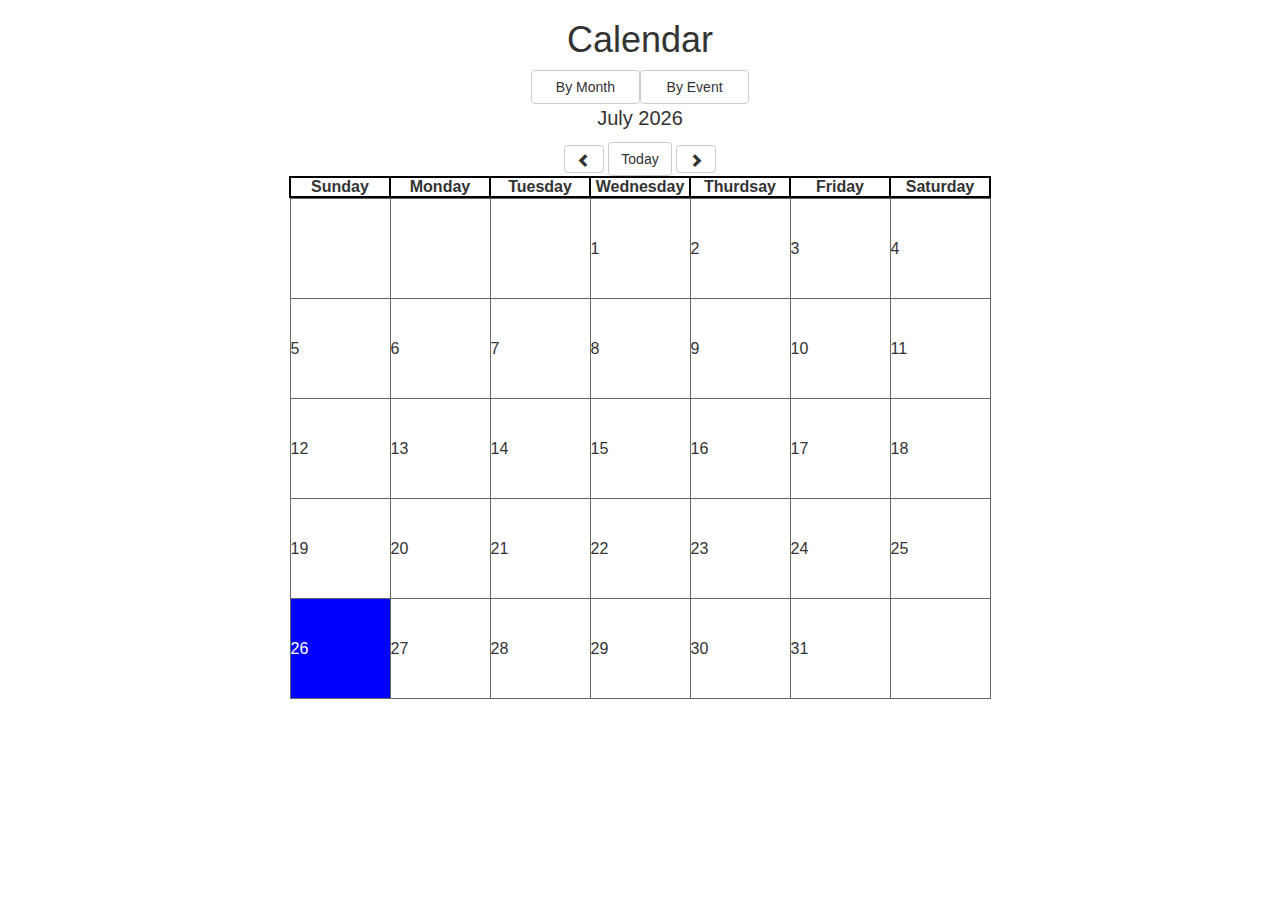
<file: calendar/index.html>
<html>
    <head>
        <title>Calendar</title>

    </head>
    <body>
        <center>
            <div class="row">           
                <h1 class="col-md-12">Calendar</h1>

            </div>
            <div class="row">
                <button id="calendar" class="col-md-1 col-md-offset-5 btn btn-default">
                    By Month
                </button>
                <button id="eventList" class="col-md-1 btn btn-default">
                    By Event
                </button>
            </div>

        
            <div class"row">
                <div id="month"></div>
            </div>
            <div class="row">
                <button class="btn btn-default" id="back">
                    <span class="glyphicon glyphicon-chevron-left"></span>
                </button> 
                <button id="todaytoday" class="btn btn-default">
                    Today
                </button>
                <button class="btn btn-default" id="forward">
                    <span class="glyphicon glyphicon-chevron-right"></span>
                </button>
            </div>
         
            <div id="mainContainer"></div>

        </center>
    </body>
     <!-- Latest compiled and minified CSS -->
    <link rel="stylesheet" href="http://maxcdn.bootstrapcdn.com/bootstrap/3.2.0/css/bootstrap.min.css">
    <link rel="stylesheet" href="style.css" type="text/css" />
    <!-- jQuery library -->
    <script src="https://ajax.googleapis.com/ajax/libs/jquery/1.11.1/jquery.min.js"></script>
    
    <!-- Latest compiled JavaScript -->
    <script src="http://maxcdn.bootstrapcdn.com/bootstrap/3.2.0/js/bootstrap.min.js"></script>
    <script type="text/javascript" src="calendar.js"></script>

</html>
</file>
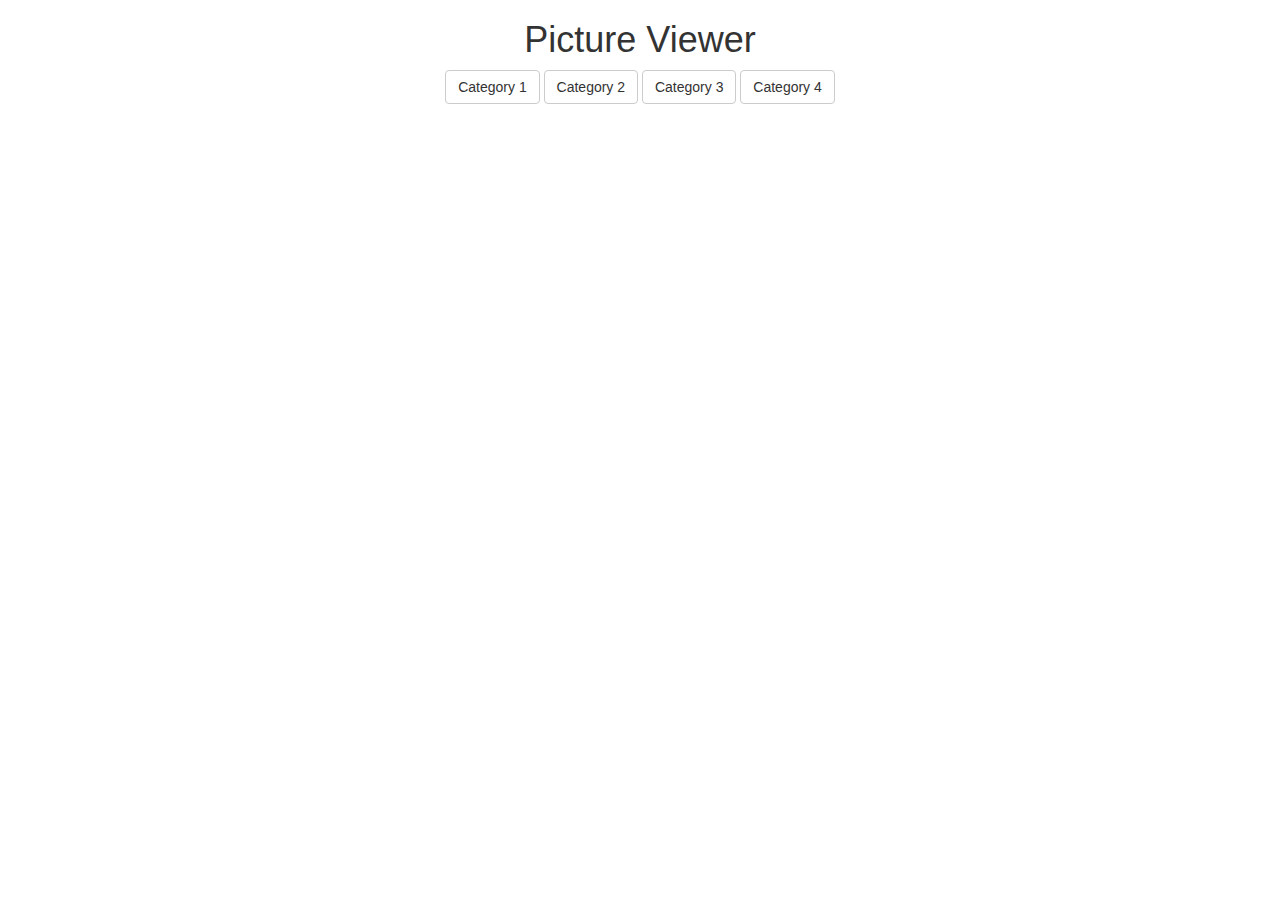
<file: PictureViewer/index.html>
<html>
    <head>
        <title>Picture Viewer</title>
        <style>

        </style>


    </head>
    <body>
        <center>
            <h1>Picture Viewer</h1>
            
            <button class="btn btn-default" id="cat1">Category 1</button>
            <button class="btn btn-default" id="cat2">Category 2</button>
            <button class="btn btn-default" id="cat3">Category 3</button>
            <button class="btn btn-default" id="cat4">Category 4</button>
            <div id="main" class="popup-gallery"></div>
        </center>
        
        <!-- Magnific Popup core CSS file -->
<link rel="stylesheet" href="magnific-popup/magnific-popup.css"> 



    <!-- Latest compiled and minified CSS -->
    <link rel="stylesheet" href="http://maxcdn.bootstrapcdn.com/bootstrap/3.2.0/css/bootstrap.min.css">

    <!-- jQuery library -->
    <script src="https://ajax.googleapis.com/ajax/libs/jquery/1.11.1/jquery.min.js"></script>

    <!-- Latest compiled JavaScript -->
    <script src="http://maxcdn.bootstrapcdn.com/bootstrap/3.2.0/js/bootstrap.min.js"></script>
    <!-- Magnific Popup core JS file -->
<script src="magnific-popup/jquery.magnific-popup.js"></script>
    <script type="text/javascript" language="javascript" src="magnific-popup/piclist.js"></script>
    </body>
</html>
</file>
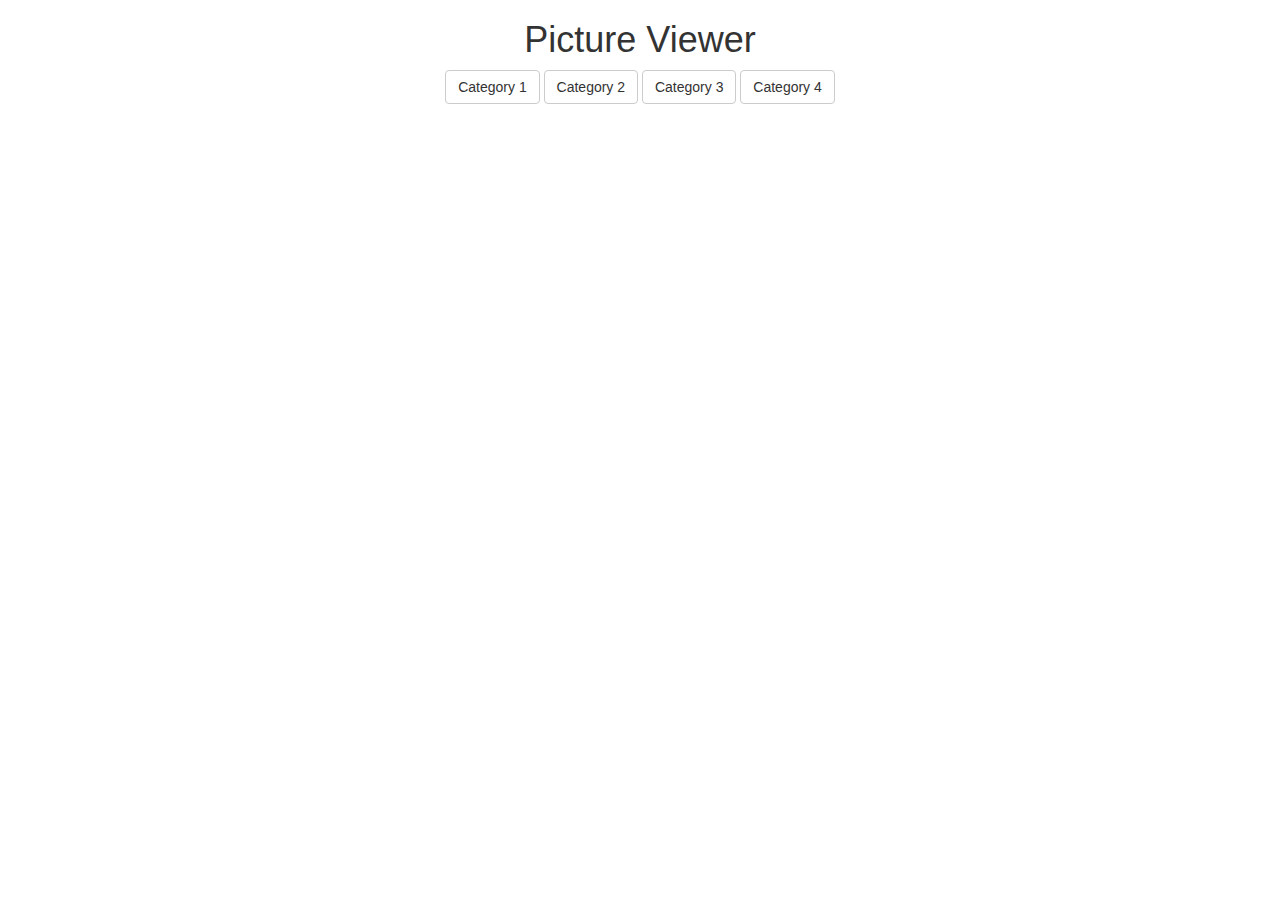
<file: PictureViewer2/index.html>
<html>
    <head>
        <title>Picture Viewer</title>
        <style>

        </style>


    </head>
    <body>
        <center>
            <h1>Picture Viewer</h1>
            
            <button class="btn btn-default" id="cat1">Category 1</button>
            <button class="btn btn-default" id="cat2">Category 2</button>
            <button class="btn btn-default" id="cat3">Category 3</button>
            <button class="btn btn-default" id="cat4">Category 4</button>
            <div id="main" class="popup-gallery"></div>
        </center>
        
        <!-- Magnific Popup core CSS file -->
<link rel="stylesheet" href="magnific-popup/magnific-popup.css"> 



    <!-- Latest compiled and minified CSS -->
    <link rel="stylesheet" href="http://maxcdn.bootstrapcdn.com/bootstrap/3.2.0/css/bootstrap.min.css">

    <!-- jQuery library -->
    <script src="https://ajax.googleapis.com/ajax/libs/jquery/1.11.1/jquery.min.js"></script>

    <!-- Latest compiled JavaScript -->
    <script src="http://maxcdn.bootstrapcdn.com/bootstrap/3.2.0/js/bootstrap.min.js"></script>
    <!-- Magnific Popup core JS file -->
<script src="magnific-popup/jquery.magnific-popup.js"></script>
    <script type="text/javascript" src="piclist.js"></script>
    </body>
</html>
</file>
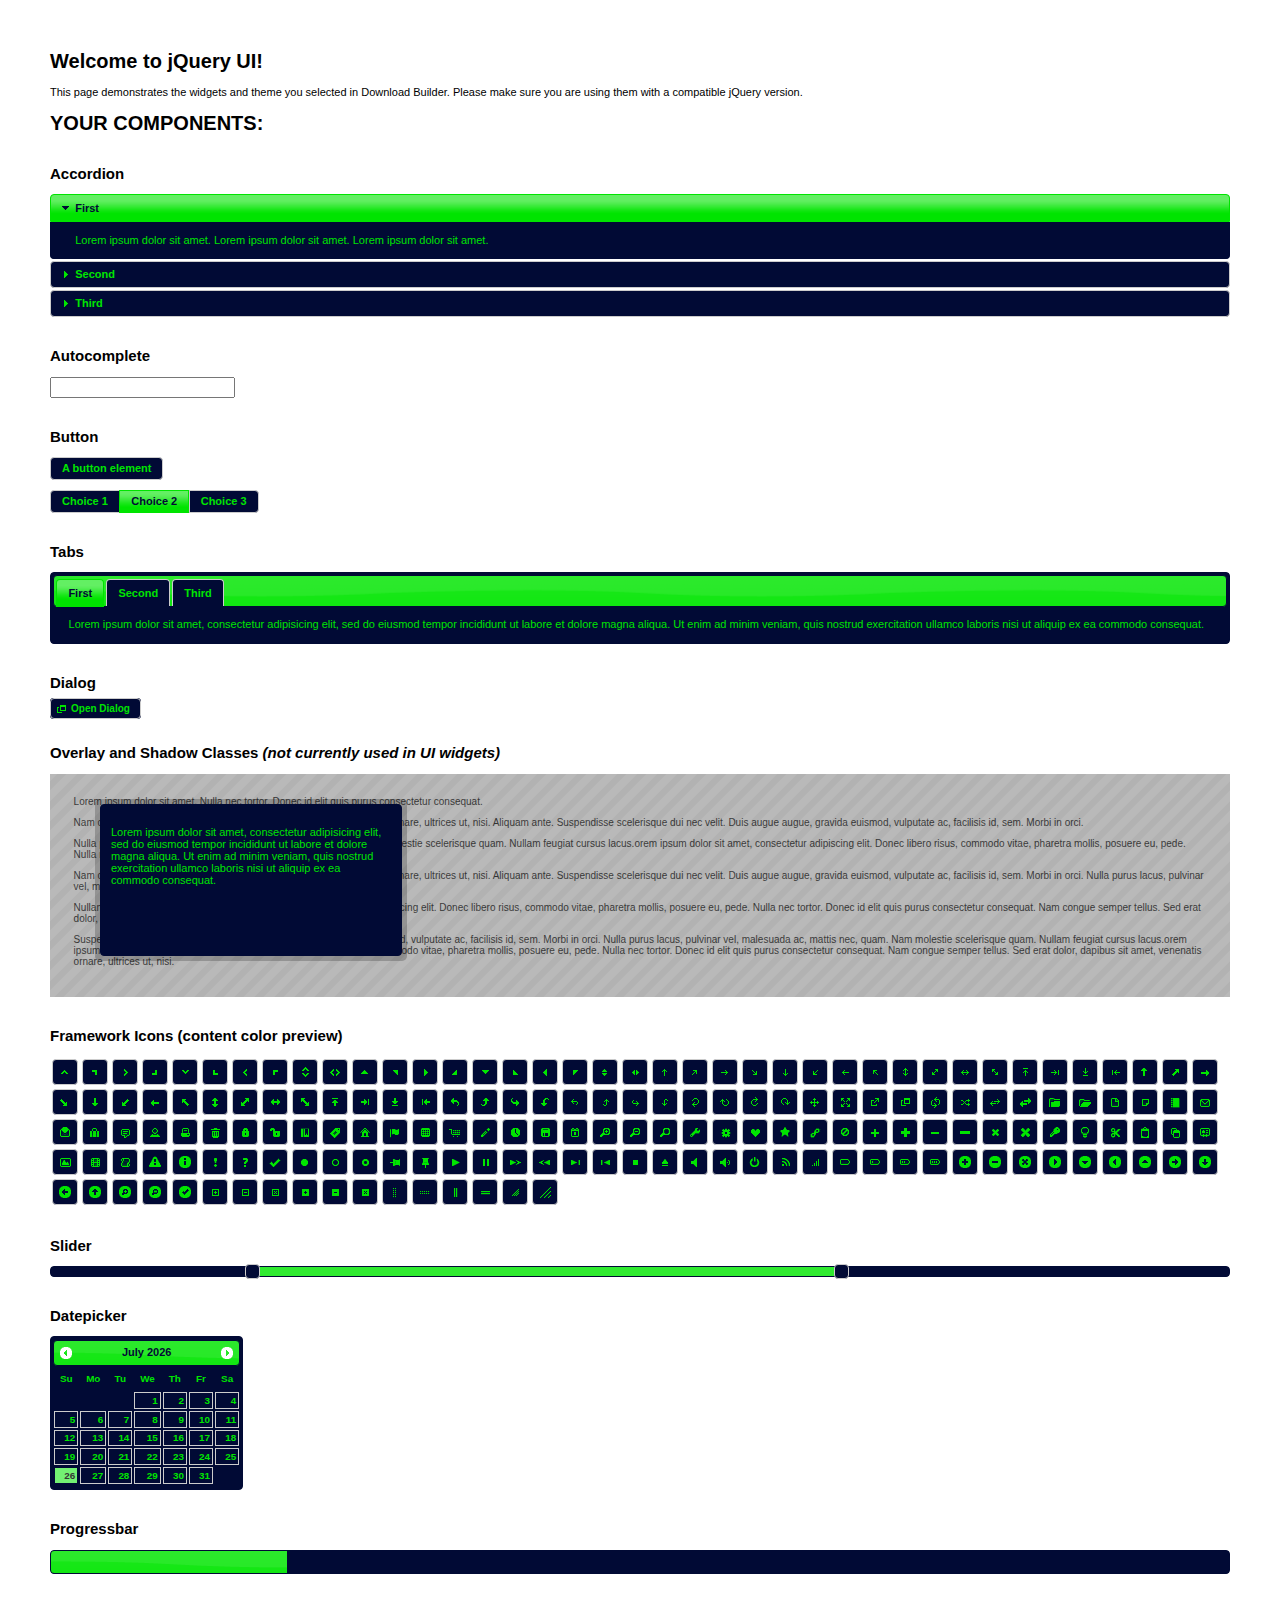
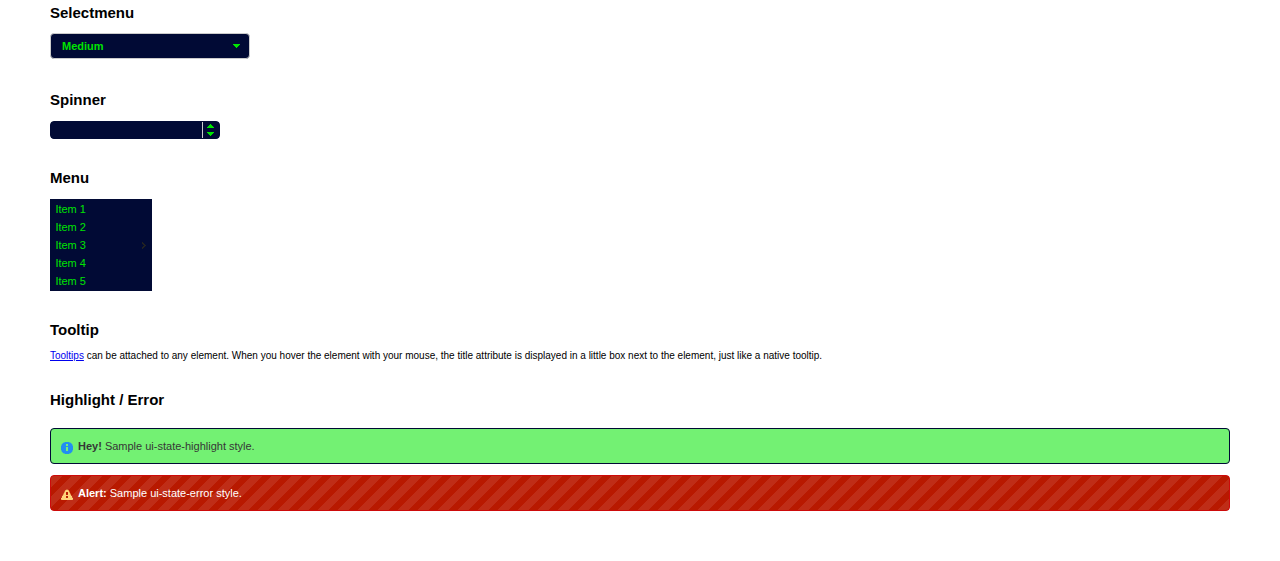
<file: NumberMuncher/jquery-ui-1.11.4.custom/index.html>
<!doctype html>
<html lang="us">
<head>
	<meta charset="utf-8">
	<title>jQuery UI Example Page</title>
	<link href="jquery-ui.css" rel="stylesheet">
	<style>
	body{
		font: 62.5% "Trebuchet MS", sans-serif;
		margin: 50px;
	}
	.demoHeaders {
		margin-top: 2em;
	}
	#dialog-link {
		padding: .4em 1em .4em 20px;
		text-decoration: none;
		position: relative;
	}
	#dialog-link span.ui-icon {
		margin: 0 5px 0 0;
		position: absolute;
		left: .2em;
		top: 50%;
		margin-top: -8px;
	}
	#icons {
		margin: 0;
		padding: 0;
	}
	#icons li {
		margin: 2px;
		position: relative;
		padding: 4px 0;
		cursor: pointer;
		float: left;
		list-style: none;
	}
	#icons span.ui-icon {
		float: left;
		margin: 0 4px;
	}
	.fakewindowcontain .ui-widget-overlay {
		position: absolute;
	}
	select {
		width: 200px;
	}
	</style>
</head>
<body>

<h1>Welcome to jQuery UI!</h1>

<div class="ui-widget">
	<p>This page demonstrates the widgets and theme you selected in Download Builder. Please make sure you are using them with a compatible jQuery version.</p>
</div>

<h1>YOUR COMPONENTS:</h1>


<!-- Accordion -->
<h2 class="demoHeaders">Accordion</h2>
<div id="accordion">
	<h3>First</h3>
	<div>Lorem ipsum dolor sit amet. Lorem ipsum dolor sit amet. Lorem ipsum dolor sit amet.</div>
	<h3>Second</h3>
	<div>Phasellus mattis tincidunt nibh.</div>
	<h3>Third</h3>
	<div>Nam dui erat, auctor a, dignissim quis.</div>
</div>



<!-- Autocomplete -->
<h2 class="demoHeaders">Autocomplete</h2>
<div>
	<input id="autocomplete" title="type &quot;a&quot;">
</div>



<!-- Button -->
<h2 class="demoHeaders">Button</h2>
<button id="button">A button element</button>
<form style="margin-top: 1em;">
	<div id="radioset">
		<input type="radio" id="radio1" name="radio"><label for="radio1">Choice 1</label>
		<input type="radio" id="radio2" name="radio" checked="checked"><label for="radio2">Choice 2</label>
		<input type="radio" id="radio3" name="radio"><label for="radio3">Choice 3</label>
	</div>
</form>



<!-- Tabs -->
<h2 class="demoHeaders">Tabs</h2>
<div id="tabs">
	<ul>
		<li><a href="#tabs-1">First</a></li>
		<li><a href="#tabs-2">Second</a></li>
		<li><a href="#tabs-3">Third</a></li>
	</ul>
	<div id="tabs-1">Lorem ipsum dolor sit amet, consectetur adipisicing elit, sed do eiusmod tempor incididunt ut labore et dolore magna aliqua. Ut enim ad minim veniam, quis nostrud exercitation ullamco laboris nisi ut aliquip ex ea commodo consequat.</div>
	<div id="tabs-2">Phasellus mattis tincidunt nibh. Cras orci urna, blandit id, pretium vel, aliquet ornare, felis. Maecenas scelerisque sem non nisl. Fusce sed lorem in enim dictum bibendum.</div>
	<div id="tabs-3">Nam dui erat, auctor a, dignissim quis, sollicitudin eu, felis. Pellentesque nisi urna, interdum eget, sagittis et, consequat vestibulum, lacus. Mauris porttitor ullamcorper augue.</div>
</div>



<!-- Dialog NOTE: Dialog is not generated by UI in this demo so it can be visually styled in themeroller-->
<h2 class="demoHeaders">Dialog</h2>
<p><a href="#" id="dialog-link" class="ui-state-default ui-corner-all"><span class="ui-icon ui-icon-newwin"></span>Open Dialog</a></p>

<h2 class="demoHeaders">Overlay and Shadow Classes <em>(not currently used in UI widgets)</em></h2>
<div style="position: relative; width: 96%; height: 200px; padding:1% 2%; overflow:hidden;" class="fakewindowcontain">
	<p>Lorem ipsum dolor sit amet,  Nulla nec tortor. Donec id elit quis purus consectetur consequat. </p><p>Nam congue semper tellus. Sed erat dolor, dapibus sit amet, venenatis ornare, ultrices ut, nisi. Aliquam ante. Suspendisse scelerisque dui nec velit. Duis augue augue, gravida euismod, vulputate ac, facilisis id, sem. Morbi in orci. </p><p>Nulla purus lacus, pulvinar vel, malesuada ac, mattis nec, quam. Nam molestie scelerisque quam. Nullam feugiat cursus lacus.orem ipsum dolor sit amet, consectetur adipiscing elit. Donec libero risus, commodo vitae, pharetra mollis, posuere eu, pede. Nulla nec tortor. Donec id elit quis purus consectetur consequat. </p><p>Nam congue semper tellus. Sed erat dolor, dapibus sit amet, venenatis ornare, ultrices ut, nisi. Aliquam ante. Suspendisse scelerisque dui nec velit. Duis augue augue, gravida euismod, vulputate ac, facilisis id, sem. Morbi in orci. Nulla purus lacus, pulvinar vel, malesuada ac, mattis nec, quam. Nam molestie scelerisque quam. </p><p>Nullam feugiat cursus lacus.orem ipsum dolor sit amet, consectetur adipiscing elit. Donec libero risus, commodo vitae, pharetra mollis, posuere eu, pede. Nulla nec tortor. Donec id elit quis purus consectetur consequat. Nam congue semper tellus. Sed erat dolor, dapibus sit amet, venenatis ornare, ultrices ut, nisi. Aliquam ante. </p><p>Suspendisse scelerisque dui nec velit. Duis augue augue, gravida euismod, vulputate ac, facilisis id, sem. Morbi in orci. Nulla purus lacus, pulvinar vel, malesuada ac, mattis nec, quam. Nam molestie scelerisque quam. Nullam feugiat cursus lacus.orem ipsum dolor sit amet, consectetur adipiscing elit. Donec libero risus, commodo vitae, pharetra mollis, posuere eu, pede. Nulla nec tortor. Donec id elit quis purus consectetur consequat. Nam congue semper tellus. Sed erat dolor, dapibus sit amet, venenatis ornare, ultrices ut, nisi. </p>

	<!-- ui-dialog -->
	<div class="ui-overlay"><div class="ui-widget-overlay"></div><div class="ui-widget-shadow ui-corner-all" style="width: 302px; height: 152px; position: absolute; left: 50px; top: 30px;"></div></div>
	<div style="position: absolute; width: 280px; height: 130px;left: 50px; top: 30px; padding: 10px;" class="ui-widget ui-widget-content ui-corner-all">
		<div class="ui-dialog-content ui-widget-content" style="background: none; border: 0;">
			<p>Lorem ipsum dolor sit amet, consectetur adipisicing elit, sed do eiusmod tempor incididunt ut labore et dolore magna aliqua. Ut enim ad minim veniam, quis nostrud exercitation ullamco laboris nisi ut aliquip ex ea commodo consequat.</p>
		</div>
	</div>

</div>

<!-- ui-dialog -->
<div id="dialog" title="Dialog Title">
	<p>Lorem ipsum dolor sit amet, consectetur adipisicing elit, sed do eiusmod tempor incididunt ut labore et dolore magna aliqua. Ut enim ad minim veniam, quis nostrud exercitation ullamco laboris nisi ut aliquip ex ea commodo consequat.</p>
</div>



<h2 class="demoHeaders">Framework Icons (content color preview)</h2>
<ul id="icons" class="ui-widget ui-helper-clearfix">
	<li class="ui-state-default ui-corner-all" title=".ui-icon-carat-1-n"><span class="ui-icon ui-icon-carat-1-n"></span></li>
	<li class="ui-state-default ui-corner-all" title=".ui-icon-carat-1-ne"><span class="ui-icon ui-icon-carat-1-ne"></span></li>
	<li class="ui-state-default ui-corner-all" title=".ui-icon-carat-1-e"><span class="ui-icon ui-icon-carat-1-e"></span></li>
	<li class="ui-state-default ui-corner-all" title=".ui-icon-carat-1-se"><span class="ui-icon ui-icon-carat-1-se"></span></li>
	<li class="ui-state-default ui-corner-all" title=".ui-icon-carat-1-s"><span class="ui-icon ui-icon-carat-1-s"></span></li>
	<li class="ui-state-default ui-corner-all" title=".ui-icon-carat-1-sw"><span class="ui-icon ui-icon-carat-1-sw"></span></li>
	<li class="ui-state-default ui-corner-all" title=".ui-icon-carat-1-w"><span class="ui-icon ui-icon-carat-1-w"></span></li>
	<li class="ui-state-default ui-corner-all" title=".ui-icon-carat-1-nw"><span class="ui-icon ui-icon-carat-1-nw"></span></li>
	<li class="ui-state-default ui-corner-all" title=".ui-icon-carat-2-n-s"><span class="ui-icon ui-icon-carat-2-n-s"></span></li>
	<li class="ui-state-default ui-corner-all" title=".ui-icon-carat-2-e-w"><span class="ui-icon ui-icon-carat-2-e-w"></span></li>
	<li class="ui-state-default ui-corner-all" title=".ui-icon-triangle-1-n"><span class="ui-icon ui-icon-triangle-1-n"></span></li>
	<li class="ui-state-default ui-corner-all" title=".ui-icon-triangle-1-ne"><span class="ui-icon ui-icon-triangle-1-ne"></span></li>
	<li class="ui-state-default ui-corner-all" title=".ui-icon-triangle-1-e"><span class="ui-icon ui-icon-triangle-1-e"></span></li>
	<li class="ui-state-default ui-corner-all" title=".ui-icon-triangle-1-se"><span class="ui-icon ui-icon-triangle-1-se"></span></li>
	<li class="ui-state-default ui-corner-all" title=".ui-icon-triangle-1-s"><span class="ui-icon ui-icon-triangle-1-s"></span></li>
	<li class="ui-state-default ui-corner-all" title=".ui-icon-triangle-1-sw"><span class="ui-icon ui-icon-triangle-1-sw"></span></li>
	<li class="ui-state-default ui-corner-all" title=".ui-icon-triangle-1-w"><span class="ui-icon ui-icon-triangle-1-w"></span></li>
	<li class="ui-state-default ui-corner-all" title=".ui-icon-triangle-1-nw"><span class="ui-icon ui-icon-triangle-1-nw"></span></li>
	<li class="ui-state-default ui-corner-all" title=".ui-icon-triangle-2-n-s"><span class="ui-icon ui-icon-triangle-2-n-s"></span></li>
	<li class="ui-state-default ui-corner-all" title=".ui-icon-triangle-2-e-w"><span class="ui-icon ui-icon-triangle-2-e-w"></span></li>
	<li class="ui-state-default ui-corner-all" title=".ui-icon-arrow-1-n"><span class="ui-icon ui-icon-arrow-1-n"></span></li>
	<li class="ui-state-default ui-corner-all" title=".ui-icon-arrow-1-ne"><span class="ui-icon ui-icon-arrow-1-ne"></span></li>
	<li class="ui-state-default ui-corner-all" title=".ui-icon-arrow-1-e"><span class="ui-icon ui-icon-arrow-1-e"></span></li>
	<li class="ui-state-default ui-corner-all" title=".ui-icon-arrow-1-se"><span class="ui-icon ui-icon-arrow-1-se"></span></li>
	<li class="ui-state-default ui-corner-all" title=".ui-icon-arrow-1-s"><span class="ui-icon ui-icon-arrow-1-s"></span></li>
	<li class="ui-state-default ui-corner-all" title=".ui-icon-arrow-1-sw"><span class="ui-icon ui-icon-arrow-1-sw"></span></li>
	<li class="ui-state-default ui-corner-all" title=".ui-icon-arrow-1-w"><span class="ui-icon ui-icon-arrow-1-w"></span></li>
	<li class="ui-state-default ui-corner-all" title=".ui-icon-arrow-1-nw"><span class="ui-icon ui-icon-arrow-1-nw"></span></li>
	<li class="ui-state-default ui-corner-all" title=".ui-icon-arrow-2-n-s"><span class="ui-icon ui-icon-arrow-2-n-s"></span></li>
	<li class="ui-state-default ui-corner-all" title=".ui-icon-arrow-2-ne-sw"><span class="ui-icon ui-icon-arrow-2-ne-sw"></span></li>
	<li class="ui-state-default ui-corner-all" title=".ui-icon-arrow-2-e-w"><span class="ui-icon ui-icon-arrow-2-e-w"></span></li>
	<li class="ui-state-default ui-corner-all" title=".ui-icon-arrow-2-se-nw"><span class="ui-icon ui-icon-arrow-2-se-nw"></span></li>
	<li class="ui-state-default ui-corner-all" title=".ui-icon-arrowstop-1-n"><span class="ui-icon ui-icon-arrowstop-1-n"></span></li>
	<li class="ui-state-default ui-corner-all" title=".ui-icon-arrowstop-1-e"><span class="ui-icon ui-icon-arrowstop-1-e"></span></li>
	<li class="ui-state-default ui-corner-all" title=".ui-icon-arrowstop-1-s"><span class="ui-icon ui-icon-arrowstop-1-s"></span></li>
	<li class="ui-state-default ui-corner-all" title=".ui-icon-arrowstop-1-w"><span class="ui-icon ui-icon-arrowstop-1-w"></span></li>
	<li class="ui-state-default ui-corner-all" title=".ui-icon-arrowthick-1-n"><span class="ui-icon ui-icon-arrowthick-1-n"></span></li>
	<li class="ui-state-default ui-corner-all" title=".ui-icon-arrowthick-1-ne"><span class="ui-icon ui-icon-arrowthick-1-ne"></span></li>
	<li class="ui-state-default ui-corner-all" title=".ui-icon-arrowthick-1-e"><span class="ui-icon ui-icon-arrowthick-1-e"></span></li>
	<li class="ui-state-default ui-corner-all" title=".ui-icon-arrowthick-1-se"><span class="ui-icon ui-icon-arrowthick-1-se"></span></li>
	<li class="ui-state-default ui-corner-all" title=".ui-icon-arrowthick-1-s"><span class="ui-icon ui-icon-arrowthick-1-s"></span></li>
	<li class="ui-state-default ui-corner-all" title=".ui-icon-arrowthick-1-sw"><span class="ui-icon ui-icon-arrowthick-1-sw"></span></li>
	<li class="ui-state-default ui-corner-all" title=".ui-icon-arrowthick-1-w"><span class="ui-icon ui-icon-arrowthick-1-w"></span></li>
	<li class="ui-state-default ui-corner-all" title=".ui-icon-arrowthick-1-nw"><span class="ui-icon ui-icon-arrowthick-1-nw"></span></li>
	<li class="ui-state-default ui-corner-all" title=".ui-icon-arrowthick-2-n-s"><span class="ui-icon ui-icon-arrowthick-2-n-s"></span></li>
	<li class="ui-state-default ui-corner-all" title=".ui-icon-arrowthick-2-ne-sw"><span class="ui-icon ui-icon-arrowthick-2-ne-sw"></span></li>
	<li class="ui-state-default ui-corner-all" title=".ui-icon-arrowthick-2-e-w"><span class="ui-icon ui-icon-arrowthick-2-e-w"></span></li>
	<li class="ui-state-default ui-corner-all" title=".ui-icon-arrowthick-2-se-nw"><span class="ui-icon ui-icon-arrowthick-2-se-nw"></span></li>
	<li class="ui-state-default ui-corner-all" title=".ui-icon-arrowthickstop-1-n"><span class="ui-icon ui-icon-arrowthickstop-1-n"></span></li>
	<li class="ui-state-default ui-corner-all" title=".ui-icon-arrowthickstop-1-e"><span class="ui-icon ui-icon-arrowthickstop-1-e"></span></li>
	<li class="ui-state-default ui-corner-all" title=".ui-icon-arrowthickstop-1-s"><span class="ui-icon ui-icon-arrowthickstop-1-s"></span></li>
	<li class="ui-state-default ui-corner-all" title=".ui-icon-arrowthickstop-1-w"><span class="ui-icon ui-icon-arrowthickstop-1-w"></span></li>
	<li class="ui-state-default ui-corner-all" title=".ui-icon-arrowreturnthick-1-w"><span class="ui-icon ui-icon-arrowreturnthick-1-w"></span></li>
	<li class="ui-state-default ui-corner-all" title=".ui-icon-arrowreturnthick-1-n"><span class="ui-icon ui-icon-arrowreturnthick-1-n"></span></li>
	<li class="ui-state-default ui-corner-all" title=".ui-icon-arrowreturnthick-1-e"><span class="ui-icon ui-icon-arrowreturnthick-1-e"></span></li>
	<li class="ui-state-default ui-corner-all" title=".ui-icon-arrowreturnthick-1-s"><span class="ui-icon ui-icon-arrowreturnthick-1-s"></span></li>
	<li class="ui-state-default ui-corner-all" title=".ui-icon-arrowreturn-1-w"><span class="ui-icon ui-icon-arrowreturn-1-w"></span></li>
	<li class="ui-state-default ui-corner-all" title=".ui-icon-arrowreturn-1-n"><span class="ui-icon ui-icon-arrowreturn-1-n"></span></li>
	<li class="ui-state-default ui-corner-all" title=".ui-icon-arrowreturn-1-e"><span class="ui-icon ui-icon-arrowreturn-1-e"></span></li>
	<li class="ui-state-default ui-corner-all" title=".ui-icon-arrowreturn-1-s"><span class="ui-icon ui-icon-arrowreturn-1-s"></span></li>
	<li class="ui-state-default ui-corner-all" title=".ui-icon-arrowrefresh-1-w"><span class="ui-icon ui-icon-arrowrefresh-1-w"></span></li>
	<li class="ui-state-default ui-corner-all" title=".ui-icon-arrowrefresh-1-n"><span class="ui-icon ui-icon-arrowrefresh-1-n"></span></li>
	<li class="ui-state-default ui-corner-all" title=".ui-icon-arrowrefresh-1-e"><span class="ui-icon ui-icon-arrowrefresh-1-e"></span></li>
	<li class="ui-state-default ui-corner-all" title=".ui-icon-arrowrefresh-1-s"><span class="ui-icon ui-icon-arrowrefresh-1-s"></span></li>
	<li class="ui-state-default ui-corner-all" title=".ui-icon-arrow-4"><span class="ui-icon ui-icon-arrow-4"></span></li>
	<li class="ui-state-default ui-corner-all" title=".ui-icon-arrow-4-diag"><span class="ui-icon ui-icon-arrow-4-diag"></span></li>
	<li class="ui-state-default ui-corner-all" title=".ui-icon-extlink"><span class="ui-icon ui-icon-extlink"></span></li>
	<li class="ui-state-default ui-corner-all" title=".ui-icon-newwin"><span class="ui-icon ui-icon-newwin"></span></li>
	<li class="ui-state-default ui-corner-all" title=".ui-icon-refresh"><span class="ui-icon ui-icon-refresh"></span></li>
	<li class="ui-state-default ui-corner-all" title=".ui-icon-shuffle"><span class="ui-icon ui-icon-shuffle"></span></li>
	<li class="ui-state-default ui-corner-all" title=".ui-icon-transfer-e-w"><span class="ui-icon ui-icon-transfer-e-w"></span></li>
	<li class="ui-state-default ui-corner-all" title=".ui-icon-transferthick-e-w"><span class="ui-icon ui-icon-transferthick-e-w"></span></li>
	<li class="ui-state-default ui-corner-all" title=".ui-icon-folder-collapsed"><span class="ui-icon ui-icon-folder-collapsed"></span></li>
	<li class="ui-state-default ui-corner-all" title=".ui-icon-folder-open"><span class="ui-icon ui-icon-folder-open"></span></li>
	<li class="ui-state-default ui-corner-all" title=".ui-icon-document"><span class="ui-icon ui-icon-document"></span></li>
	<li class="ui-state-default ui-corner-all" title=".ui-icon-document-b"><span class="ui-icon ui-icon-document-b"></span></li>
	<li class="ui-state-default ui-corner-all" title=".ui-icon-note"><span class="ui-icon ui-icon-note"></span></li>
	<li class="ui-state-default ui-corner-all" title=".ui-icon-mail-closed"><span class="ui-icon ui-icon-mail-closed"></span></li>
	<li class="ui-state-default ui-corner-all" title=".ui-icon-mail-open"><span class="ui-icon ui-icon-mail-open"></span></li>
	<li class="ui-state-default ui-corner-all" title=".ui-icon-suitcase"><span class="ui-icon ui-icon-suitcase"></span></li>
	<li class="ui-state-default ui-corner-all" title=".ui-icon-comment"><span class="ui-icon ui-icon-comment"></span></li>
	<li class="ui-state-default ui-corner-all" title=".ui-icon-person"><span class="ui-icon ui-icon-person"></span></li>
	<li class="ui-state-default ui-corner-all" title=".ui-icon-print"><span class="ui-icon ui-icon-print"></span></li>
	<li class="ui-state-default ui-corner-all" title=".ui-icon-trash"><span class="ui-icon ui-icon-trash"></span></li>
	<li class="ui-state-default ui-corner-all" title=".ui-icon-locked"><span class="ui-icon ui-icon-locked"></span></li>
	<li class="ui-state-default ui-corner-all" title=".ui-icon-unlocked"><span class="ui-icon ui-icon-unlocked"></span></li>
	<li class="ui-state-default ui-corner-all" title=".ui-icon-bookmark"><span class="ui-icon ui-icon-bookmark"></span></li>
	<li class="ui-state-default ui-corner-all" title=".ui-icon-tag"><span class="ui-icon ui-icon-tag"></span></li>
	<li class="ui-state-default ui-corner-all" title=".ui-icon-home"><span class="ui-icon ui-icon-home"></span></li>
	<li class="ui-state-default ui-corner-all" title=".ui-icon-flag"><span class="ui-icon ui-icon-flag"></span></li>
	<li class="ui-state-default ui-corner-all" title=".ui-icon-calculator"><span class="ui-icon ui-icon-calculator"></span></li>
	<li class="ui-state-default ui-corner-all" title=".ui-icon-cart"><span class="ui-icon ui-icon-cart"></span></li>
	<li class="ui-state-default ui-corner-all" title=".ui-icon-pencil"><span class="ui-icon ui-icon-pencil"></span></li>
	<li class="ui-state-default ui-corner-all" title=".ui-icon-clock"><span class="ui-icon ui-icon-clock"></span></li>
	<li class="ui-state-default ui-corner-all" title=".ui-icon-disk"><span class="ui-icon ui-icon-disk"></span></li>
	<li class="ui-state-default ui-corner-all" title=".ui-icon-calendar"><span class="ui-icon ui-icon-calendar"></span></li>
	<li class="ui-state-default ui-corner-all" title=".ui-icon-zoomin"><span class="ui-icon ui-icon-zoomin"></span></li>
	<li class="ui-state-default ui-corner-all" title=".ui-icon-zoomout"><span class="ui-icon ui-icon-zoomout"></span></li>
	<li class="ui-state-default ui-corner-all" title=".ui-icon-search"><span class="ui-icon ui-icon-search"></span></li>
	<li class="ui-state-default ui-corner-all" title=".ui-icon-wrench"><span class="ui-icon ui-icon-wrench"></span></li>
	<li class="ui-state-default ui-corner-all" title=".ui-icon-gear"><span class="ui-icon ui-icon-gear"></span></li>
	<li class="ui-state-default ui-corner-all" title=".ui-icon-heart"><span class="ui-icon ui-icon-heart"></span></li>
	<li class="ui-state-default ui-corner-all" title=".ui-icon-star"><span class="ui-icon ui-icon-star"></span></li>
	<li class="ui-state-default ui-corner-all" title=".ui-icon-link"><span class="ui-icon ui-icon-link"></span></li>
	<li class="ui-state-default ui-corner-all" title=".ui-icon-cancel"><span class="ui-icon ui-icon-cancel"></span></li>
	<li class="ui-state-default ui-corner-all" title=".ui-icon-plus"><span class="ui-icon ui-icon-plus"></span></li>
	<li class="ui-state-default ui-corner-all" title=".ui-icon-plusthick"><span class="ui-icon ui-icon-plusthick"></span></li>
	<li class="ui-state-default ui-corner-all" title=".ui-icon-minus"><span class="ui-icon ui-icon-minus"></span></li>
	<li class="ui-state-default ui-corner-all" title=".ui-icon-minusthick"><span class="ui-icon ui-icon-minusthick"></span></li>
	<li class="ui-state-default ui-corner-all" title=".ui-icon-close"><span class="ui-icon ui-icon-close"></span></li>
	<li class="ui-state-default ui-corner-all" title=".ui-icon-closethick"><span class="ui-icon ui-icon-closethick"></span></li>
	<li class="ui-state-default ui-corner-all" title=".ui-icon-key"><span class="ui-icon ui-icon-key"></span></li>
	<li class="ui-state-default ui-corner-all" title=".ui-icon-lightbulb"><span class="ui-icon ui-icon-lightbulb"></span></li>
	<li class="ui-state-default ui-corner-all" title=".ui-icon-scissors"><span class="ui-icon ui-icon-scissors"></span></li>
	<li class="ui-state-default ui-corner-all" title=".ui-icon-clipboard"><span class="ui-icon ui-icon-clipboard"></span></li>
	<li class="ui-state-default ui-corner-all" title=".ui-icon-copy"><span class="ui-icon ui-icon-copy"></span></li>
	<li class="ui-state-default ui-corner-all" title=".ui-icon-contact"><span class="ui-icon ui-icon-contact"></span></li>
	<li class="ui-state-default ui-corner-all" title=".ui-icon-image"><span class="ui-icon ui-icon-image"></span></li>
	<li class="ui-state-default ui-corner-all" title=".ui-icon-video"><span class="ui-icon ui-icon-video"></span></li>
	<li class="ui-state-default ui-corner-all" title=".ui-icon-script"><span class="ui-icon ui-icon-script"></span></li>
	<li class="ui-state-default ui-corner-all" title=".ui-icon-alert"><span class="ui-icon ui-icon-alert"></span></li>
	<li class="ui-state-default ui-corner-all" title=".ui-icon-info"><span class="ui-icon ui-icon-info"></span></li>
	<li class="ui-state-default ui-corner-all" title=".ui-icon-notice"><span class="ui-icon ui-icon-notice"></span></li>
	<li class="ui-state-default ui-corner-all" title=".ui-icon-help"><span class="ui-icon ui-icon-help"></span></li>
	<li class="ui-state-default ui-corner-all" title=".ui-icon-check"><span class="ui-icon ui-icon-check"></span></li>
	<li class="ui-state-default ui-corner-all" title=".ui-icon-bullet"><span class="ui-icon ui-icon-bullet"></span></li>
	<li class="ui-state-default ui-corner-all" title=".ui-icon-radio-off"><span class="ui-icon ui-icon-radio-off"></span></li>
	<li class="ui-state-default ui-corner-all" title=".ui-icon-radio-on"><span class="ui-icon ui-icon-radio-on"></span></li>
	<li class="ui-state-default ui-corner-all" title=".ui-icon-pin-w"><span class="ui-icon ui-icon-pin-w"></span></li>
	<li class="ui-state-default ui-corner-all" title=".ui-icon-pin-s"><span class="ui-icon ui-icon-pin-s"></span></li>
	<li class="ui-state-default ui-corner-all" title=".ui-icon-play"><span class="ui-icon ui-icon-play"></span></li>
	<li class="ui-state-default ui-corner-all" title=".ui-icon-pause"><span class="ui-icon ui-icon-pause"></span></li>
	<li class="ui-state-default ui-corner-all" title=".ui-icon-seek-next"><span class="ui-icon ui-icon-seek-next"></span></li>
	<li class="ui-state-default ui-corner-all" title=".ui-icon-seek-prev"><span class="ui-icon ui-icon-seek-prev"></span></li>
	<li class="ui-state-default ui-corner-all" title=".ui-icon-seek-end"><span class="ui-icon ui-icon-seek-end"></span></li>
	<li class="ui-state-default ui-corner-all" title=".ui-icon-seek-first"><span class="ui-icon ui-icon-seek-first"></span></li>
	<li class="ui-state-default ui-corner-all" title=".ui-icon-stop"><span class="ui-icon ui-icon-stop"></span></li>
	<li class="ui-state-default ui-corner-all" title=".ui-icon-eject"><span class="ui-icon ui-icon-eject"></span></li>
	<li class="ui-state-default ui-corner-all" title=".ui-icon-volume-off"><span class="ui-icon ui-icon-volume-off"></span></li>
	<li class="ui-state-default ui-corner-all" title=".ui-icon-volume-on"><span class="ui-icon ui-icon-volume-on"></span></li>
	<li class="ui-state-default ui-corner-all" title=".ui-icon-power"><span class="ui-icon ui-icon-power"></span></li>
	<li class="ui-state-default ui-corner-all" title=".ui-icon-signal-diag"><span class="ui-icon ui-icon-signal-diag"></span></li>
	<li class="ui-state-default ui-corner-all" title=".ui-icon-signal"><span class="ui-icon ui-icon-signal"></span></li>
	<li class="ui-state-default ui-corner-all" title=".ui-icon-battery-0"><span class="ui-icon ui-icon-battery-0"></span></li>
	<li class="ui-state-default ui-corner-all" title=".ui-icon-battery-1"><span class="ui-icon ui-icon-battery-1"></span></li>
	<li class="ui-state-default ui-corner-all" title=".ui-icon-battery-2"><span class="ui-icon ui-icon-battery-2"></span></li>
	<li class="ui-state-default ui-corner-all" title=".ui-icon-battery-3"><span class="ui-icon ui-icon-battery-3"></span></li>
	<li class="ui-state-default ui-corner-all" title=".ui-icon-circle-plus"><span class="ui-icon ui-icon-circle-plus"></span></li>
	<li class="ui-state-default ui-corner-all" title=".ui-icon-circle-minus"><span class="ui-icon ui-icon-circle-minus"></span></li>
	<li class="ui-state-default ui-corner-all" title=".ui-icon-circle-close"><span class="ui-icon ui-icon-circle-close"></span></li>
	<li class="ui-state-default ui-corner-all" title=".ui-icon-circle-triangle-e"><span class="ui-icon ui-icon-circle-triangle-e"></span></li>
	<li class="ui-state-default ui-corner-all" title=".ui-icon-circle-triangle-s"><span class="ui-icon ui-icon-circle-triangle-s"></span></li>
	<li class="ui-state-default ui-corner-all" title=".ui-icon-circle-triangle-w"><span class="ui-icon ui-icon-circle-triangle-w"></span></li>
	<li class="ui-state-default ui-corner-all" title=".ui-icon-circle-triangle-n"><span class="ui-icon ui-icon-circle-triangle-n"></span></li>
	<li class="ui-state-default ui-corner-all" title=".ui-icon-circle-arrow-e"><span class="ui-icon ui-icon-circle-arrow-e"></span></li>
	<li class="ui-state-default ui-corner-all" title=".ui-icon-circle-arrow-s"><span class="ui-icon ui-icon-circle-arrow-s"></span></li>
	<li class="ui-state-default ui-corner-all" title=".ui-icon-circle-arrow-w"><span class="ui-icon ui-icon-circle-arrow-w"></span></li>
	<li class="ui-state-default ui-corner-all" title=".ui-icon-circle-arrow-n"><span class="ui-icon ui-icon-circle-arrow-n"></span></li>
	<li class="ui-state-default ui-corner-all" title=".ui-icon-circle-zoomin"><span class="ui-icon ui-icon-circle-zoomin"></span></li>
	<li class="ui-state-default ui-corner-all" title=".ui-icon-circle-zoomout"><span class="ui-icon ui-icon-circle-zoomout"></span></li>
	<li class="ui-state-default ui-corner-all" title=".ui-icon-circle-check"><span class="ui-icon ui-icon-circle-check"></span></li>
	<li class="ui-state-default ui-corner-all" title=".ui-icon-circlesmall-plus"><span class="ui-icon ui-icon-circlesmall-plus"></span></li>
	<li class="ui-state-default ui-corner-all" title=".ui-icon-circlesmall-minus"><span class="ui-icon ui-icon-circlesmall-minus"></span></li>
	<li class="ui-state-default ui-corner-all" title=".ui-icon-circlesmall-close"><span class="ui-icon ui-icon-circlesmall-close"></span></li>
	<li class="ui-state-default ui-corner-all" title=".ui-icon-squaresmall-plus"><span class="ui-icon ui-icon-squaresmall-plus"></span></li>
	<li class="ui-state-default ui-corner-all" title=".ui-icon-squaresmall-minus"><span class="ui-icon ui-icon-squaresmall-minus"></span></li>
	<li class="ui-state-default ui-corner-all" title=".ui-icon-squaresmall-close"><span class="ui-icon ui-icon-squaresmall-close"></span></li>
	<li class="ui-state-default ui-corner-all" title=".ui-icon-grip-dotted-vertical"><span class="ui-icon ui-icon-grip-dotted-vertical"></span></li>
	<li class="ui-state-default ui-corner-all" title=".ui-icon-grip-dotted-horizontal"><span class="ui-icon ui-icon-grip-dotted-horizontal"></span></li>
	<li class="ui-state-default ui-corner-all" title=".ui-icon-grip-solid-vertical"><span class="ui-icon ui-icon-grip-solid-vertical"></span></li>
	<li class="ui-state-default ui-corner-all" title=".ui-icon-grip-solid-horizontal"><span class="ui-icon ui-icon-grip-solid-horizontal"></span></li>
	<li class="ui-state-default ui-corner-all" title=".ui-icon-gripsmall-diagonal-se"><span class="ui-icon ui-icon-gripsmall-diagonal-se"></span></li>
	<li class="ui-state-default ui-corner-all" title=".ui-icon-grip-diagonal-se"><span class="ui-icon ui-icon-grip-diagonal-se"></span></li>
</ul>


<!-- Slider -->
<h2 class="demoHeaders">Slider</h2>
<div id="slider"></div>



<!-- Datepicker -->
<h2 class="demoHeaders">Datepicker</h2>
<div id="datepicker"></div>



<!-- Progressbar -->
<h2 class="demoHeaders">Progressbar</h2>
<div id="progressbar"></div>



<!-- Progressbar -->
<h2 class="demoHeaders">Selectmenu</h2>
<select id="selectmenu">
	<option>Slower</option>
	<option>Slow</option>
	<option selected="selected">Medium</option>
	<option>Fast</option>
	<option>Faster</option>
</select>



<!-- Spinner -->
<h2 class="demoHeaders">Spinner</h2>
<input id="spinner">



<!-- Menu -->
<h2 class="demoHeaders">Menu</h2>
<ul style="width:100px;" id="menu">
	<li>Item 1</li>
	<li>Item 2</li>
	<li>Item 3
		<ul>
			<li>Item 3-1</li>
			<li>Item 3-2</li>
			<li>Item 3-3</li>
			<li>Item 3-4</li>
			<li>Item 3-5</li>
		</ul>
	</li>
	<li>Item 4</li>
	<li>Item 5</li>
</ul>



<!-- Tooltip -->
<h2 class="demoHeaders">Tooltip</h2>
<p id="tooltip">
	<a href="#" title="That&apos;s what this widget is">Tooltips</a> can be attached to any element. When you hover
the element with your mouse, the title attribute is displayed in a little box next to the element, just like a native tooltip.
</p>


<!-- Highlight / Error -->
<h2 class="demoHeaders">Highlight / Error</h2>
<div class="ui-widget">
	<div class="ui-state-highlight ui-corner-all" style="margin-top: 20px; padding: 0 .7em;">
		<p><span class="ui-icon ui-icon-info" style="float: left; margin-right: .3em;"></span>
		<strong>Hey!</strong> Sample ui-state-highlight style.</p>
	</div>
</div>
<br>
<div class="ui-widget">
	<div class="ui-state-error ui-corner-all" style="padding: 0 .7em;">
		<p><span class="ui-icon ui-icon-alert" style="float: left; margin-right: .3em;"></span>
		<strong>Alert:</strong> Sample ui-state-error style.</p>
	</div>
</div>

<script src="external/jquery/jquery.js"></script>
<script src="jquery-ui.js"></script>
<script>

$( "#accordion" ).accordion();



var availableTags = [
	"ActionScript",
	"AppleScript",
	"Asp",
	"BASIC",
	"C",
	"C++",
	"Clojure",
	"COBOL",
	"ColdFusion",
	"Erlang",
	"Fortran",
	"Groovy",
	"Haskell",
	"Java",
	"JavaScript",
	"Lisp",
	"Perl",
	"PHP",
	"Python",
	"Ruby",
	"Scala",
	"Scheme"
];
$( "#autocomplete" ).autocomplete({
	source: availableTags
});



$( "#button" ).button();
$( "#radioset" ).buttonset();



$( "#tabs" ).tabs();



$( "#dialog" ).dialog({
	autoOpen: false,
	width: 400,
	buttons: [
		{
			text: "Ok",
			click: function() {
				$( this ).dialog( "close" );
			}
		},
		{
			text: "Cancel",
			click: function() {
				$( this ).dialog( "close" );
			}
		}
	]
});

// Link to open the dialog
$( "#dialog-link" ).click(function( event ) {
	$( "#dialog" ).dialog( "open" );
	event.preventDefault();
});



$( "#datepicker" ).datepicker({
	inline: true
});



$( "#slider" ).slider({
	range: true,
	values: [ 17, 67 ]
});



$( "#progressbar" ).progressbar({
	value: 20
});



$( "#spinner" ).spinner();



$( "#menu" ).menu();



$( "#tooltip" ).tooltip();



$( "#selectmenu" ).selectmenu();


// Hover states on the static widgets
$( "#dialog-link, #icons li" ).hover(
	function() {
		$( this ).addClass( "ui-state-hover" );
	},
	function() {
		$( this ).removeClass( "ui-state-hover" );
	}
);
</script>
</body>
</html>
</file>
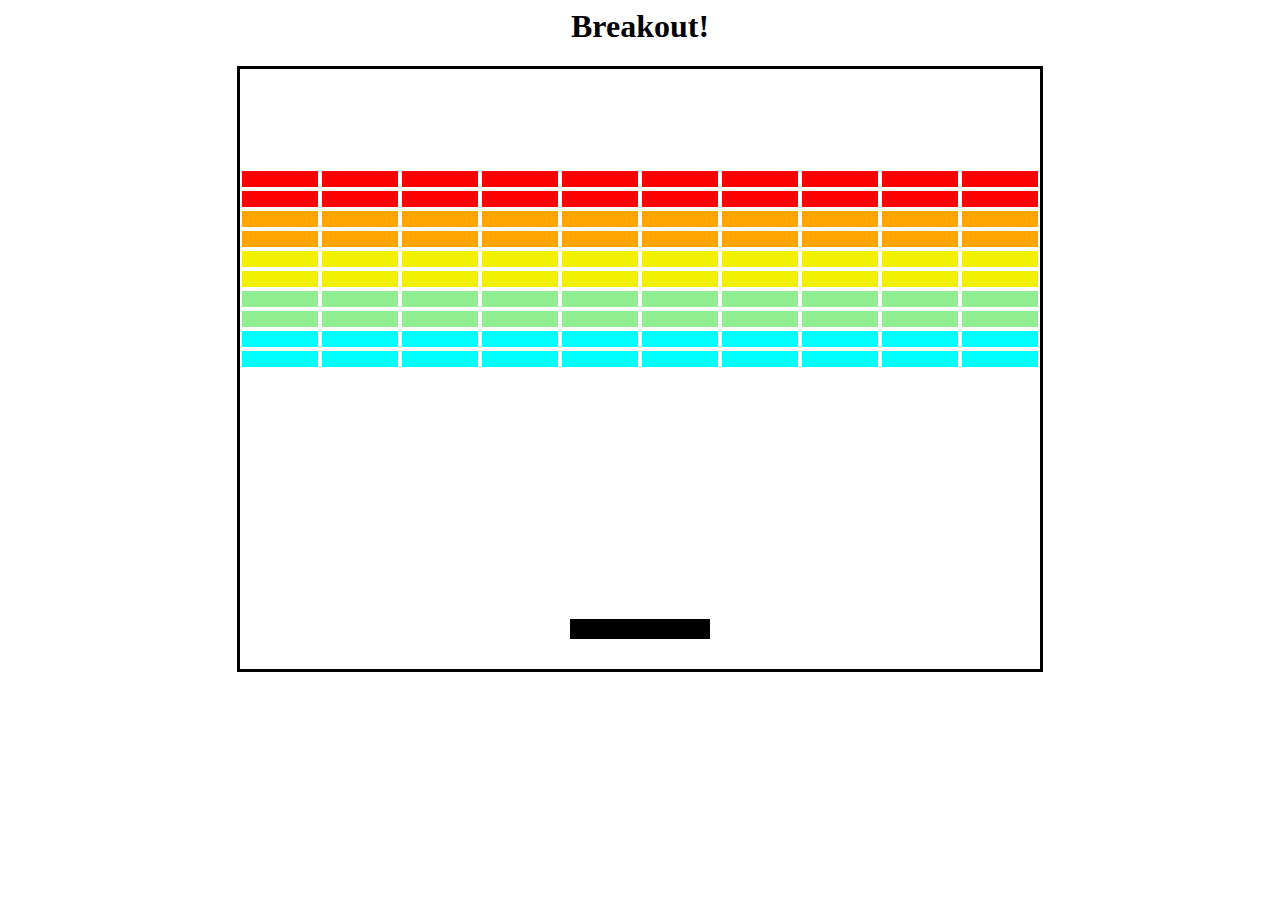
<file: breakout/breakout.html>
<html>
<head>
<script type="text/javascript" language="javascript" src="breakout.js"></script>
<style type="text/css">
div#main {
    width: 800px;
    height: 600px;
    border: 1mm solid black;
    position: relative;
}
div.brick {
    width: 76px;
    height: 16px;
    background: red;
    border: none;
    margin: 2px;
    padding: 0;
}
div.broken {
    visibility: hidden;
}
div#ball {
    position: absolute;
    width: 30px;
    height: 30px;
    border-radius: 15px;
    -moz-border-radius: 15px;
    background: black;
    z-index: 100;
}
div#paddle {
    position: absolute;
    width: 140px;
    height: 20px;
    background: black;
    top: 550;
}
div.row0 { position: absolute; top: 100px; background: red; }
div.row1 { position: absolute; top: 120px; background: red; }
div.row2 { position: absolute; top: 140px; background: orange; }
div.row3 { position: absolute; top: 160px; background: orange; }
div.row4 { position: absolute; top: 180px; background: #f0f000; }
div.row5 { position: absolute; top: 200px; background: #f0f000; }
div.row6 { position: absolute; top: 220px; background: lightgreen; }
div.row7 { position: absolute; top: 240px; background: lightgreen; }
div.row8 { position: absolute; top: 260px; background: cyan; }
div.row9 { position: absolute; top: 280px; background: cyan; }
div.col0 { position: absolute; left:   0px; }
div.col1 { position: absolute; left:  80px; }
div.col2 { position: absolute; left: 160px; }
div.col3 { position: absolute; left: 240px; }
div.col4 { position: absolute; left: 320px; }
div.col5 { position: absolute; left: 400px; }
div.col6 { position: absolute; left: 480px; }
div.col7 { position: absolute; left: 560px; }
div.col8 { position: absolute; left: 640px; }
div.col9 { position: absolute; left: 720px; }
</style>
</head>
<body>
<center>
<h1>Breakout!</h1>
<div id="main">
</div>
</center>
</body>
</html>
</file>
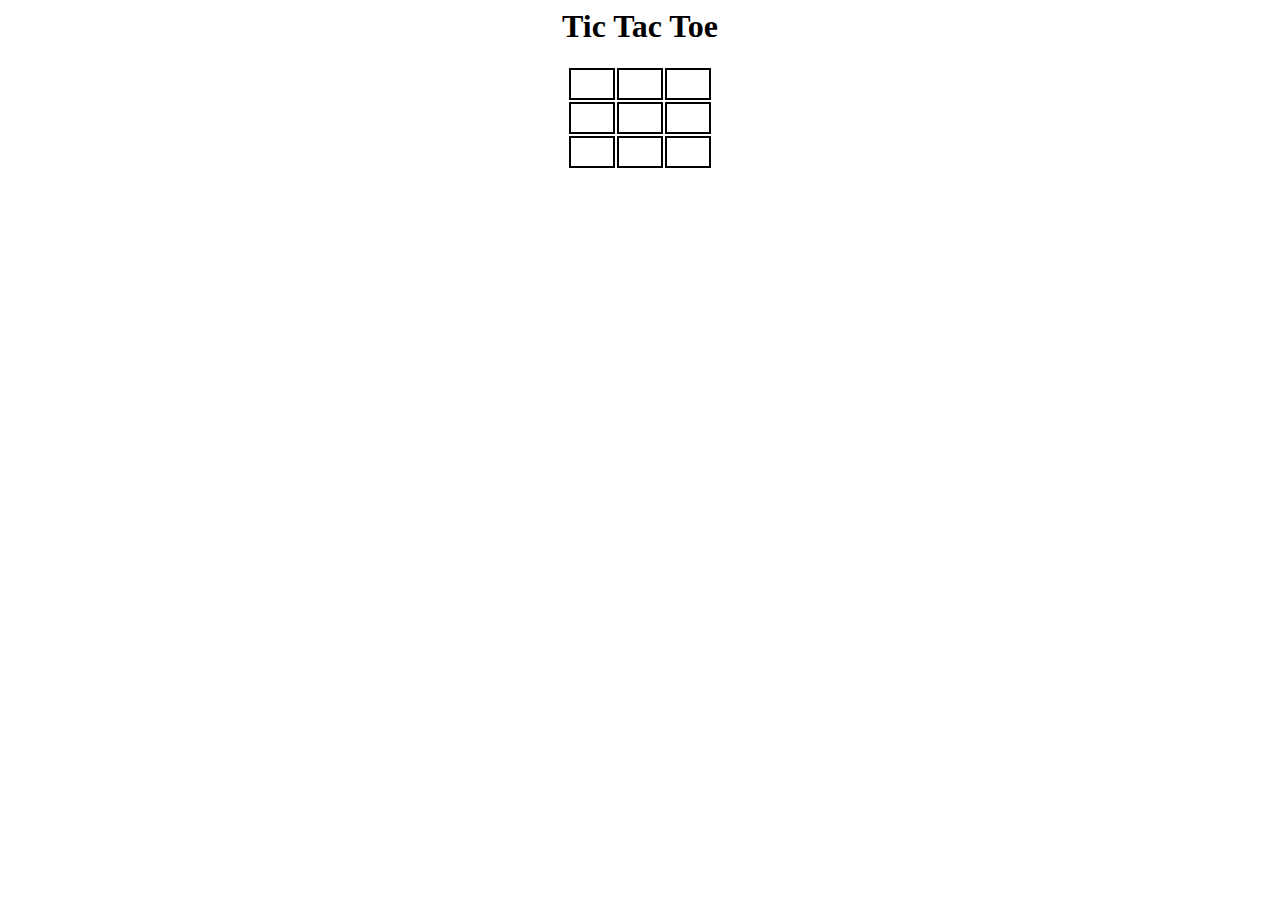
<file: tictactoe/tictactoe.html>
<html>
    <head>
        <title>Tic Tac Toe</title>
        <style>
            td {
                border-width: 2px;
                border-style: solid;
                border-color: black;
                border-collapse: collapse;
                padding: 5px;
                width: 2em;
                text-align: center;
                cursor: pointer;
            }

            td.winner {
                background: red;
            }
        </style>
    </head>
    <body>
        <center>
            <h1>Tic Tac Toe</h1>
            <table>
                <tr id="row1">
                    <td id="square00">&nbsp;</td>
                    <td id="square10">&nbsp;</td>
                    <td id="square20">&nbsp;</td>
                </tr>
                <tr id="row2">
                    <td id="square01">&nbsp;</td>
                    <td id="square11">&nbsp;</td>
                    <td id="square21">&nbsp;</td>
                </tr>
                <tr id="row3">
                    <td id="square02">&nbsp;</td>
                    <td id="square12">&nbsp;</td>
                    <td id="square22">&nbsp;</td>
                </tr>
            </table>
        </center>
        <script type="text/javascript" src="tictactoe.js"></script>
    </body>
</html>
</file>
<file: calendar/style.css>
#month{
	font-size: 20px;
}
.cal table {
	margin: 0 auto;
	border-spacing: 0px;

}

.cal th { 
	width: 100px;
    border: 2px solid black;
}

.cal td {
	border:1px solid #686868;
	width:100px;
	height:100px;
}

#eventwindow {
	width: 300px;
	height: 200px;
	z-index: 3;
	background-color: #fff;
	border: 2px solid black;
	border-radius: 2px;
	position: absolute;
	top: 20%;
	left: 37.75%;
}

#add-more {
	color: #fff;
}

#today{
	color: white;
	background-color: blue;
}
#today button{
	color: blue;

}

#today #add-more{
	color: blue;
	background-color: blue;
}
</file>
